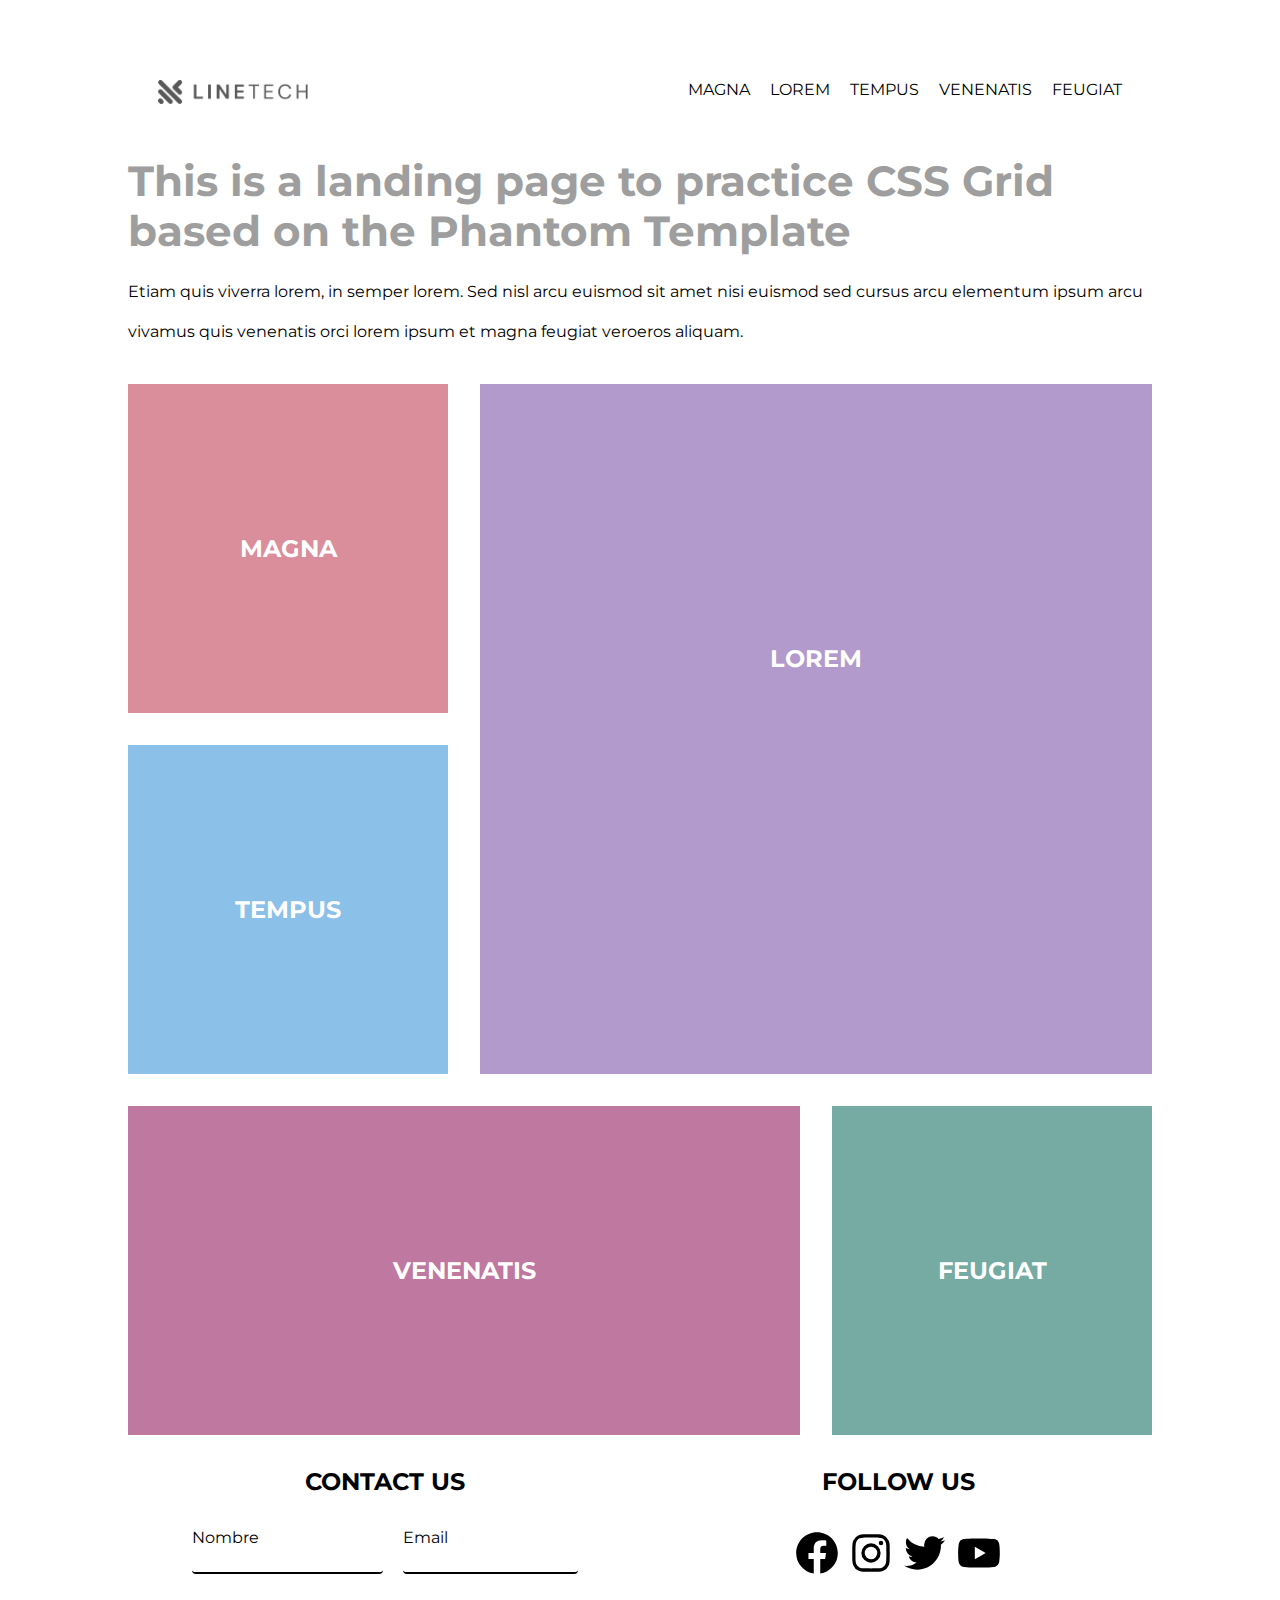
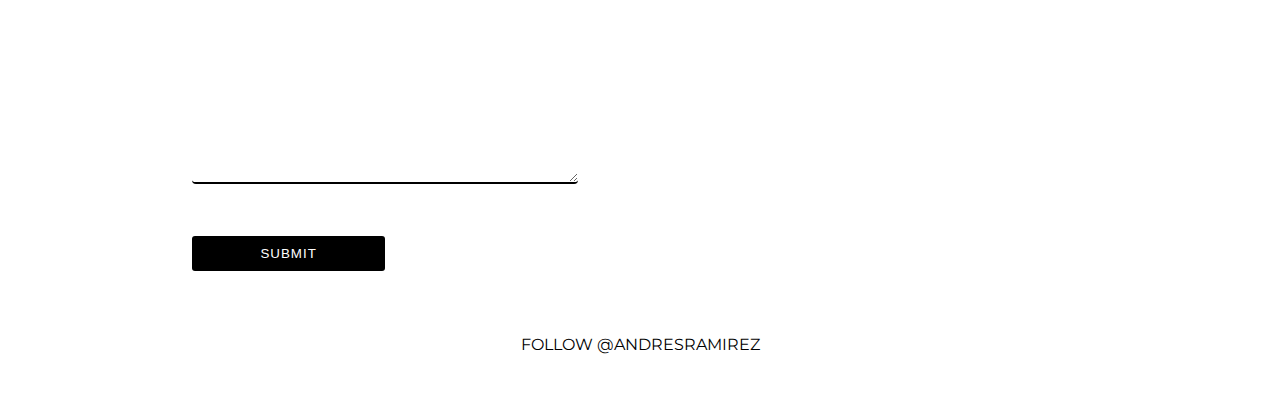
<file: index.html>
<!DOCTYPE html>
<html lang="en">
<head>
    <meta charset="UTF-8">
    <meta name="viewport" content="width=device-width, initial-scale=1.0">
    <link rel="stylesheet" href="/scss/styles.css">
    <link rel="stylesheet" media="screen and (max-width:1000px)" href="/scss/mobile.css">
    <title>GRID LANDING | Welcome</title>
</head>
<body>
    <!-- mainheader -->
    <header id="mainheader">
        <nav class="navbar">
            <div class="container">
                <a href="index.html"><img src="/images/logo.png" alt="" class="logo"></a>
                <ul>
                    <li><a href="magna.html">magna</a></li>
                    <li><a href="lorem.html">lorem</a></li>
                    <li><a href="tempus.html">tempus</a></li>
                    <li><a href="venenatis.html">venenatis</a></li>
                    <li><a href="feugiat.html">feugiat</a></li>
                </ul>
            </div>
        </nav>
    </header>

    <!-- showcase -->
    <section id="showcase">
        <h1>This is a landing page to practice CSS Grid based on the Phantom Template</h1>
        <p>Etiam quis viverra lorem, in semper lorem. Sed nisl arcu euismod sit amet nisi euismod sed cursus arcu elementum ipsum arcu vivamus quis venenatis orci lorem ipsum et magna feugiat veroeros aliquam.</p>
    </section>

    <!-- cards -->
    <section id="cards" class="grid">
        <div class="grid-box grid-box-1">
            <h4>magna</h4>
            <div class="overlay overlay-1">
                <p>Etiam quis viverra lorem, in semper lorem. Sed nisl arcu euismod sit amet nisi euismod sed cursus arcu
                    elementum ipsum arcu vivamus quis venenatis orci lorem ipsum et magna feugiat veroeros aliquam.</p>
                <a href="magna.html" class="btn">learn more</a>
            </div>
        </div>
        <div class="grid-box grid-box-2">
            <h4>lorem</h4>
            <div class="overlay overlay-2">
                <p>Etiam quis viverra lorem, in semper lorem. Sed nisl arcu euismod sit amet nisi euismod sed cursus arcu
                    elementum ipsum arcu vivamus quis venenatis orci lorem ipsum et magna feugiat veroeros aliquam.</p>
                <a href="lorem.html" class="btn">learn more</a>
            </div>
        </div>
        <div class="grid-box grid-box-3">
            <h4>tempus</h4>
            <div class="overlay overlay-3">
                <p>Etiam quis viverra lorem, in semper lorem. Sed nisl arcu euismod sit amet nisi euismod sed cursus arcu
                    elementum ipsum arcu vivamus quis venenatis orci lorem ipsum et magna feugiat veroeros aliquam.</p>
                <a href="tempus.html" class="btn">learn more</a>
            </div>
        </div>
        <div class="grid-box grid-box-4">
            <h4>venenatis</h4>
            <div class="overlay overlay-4">
                <p>Etiam quis viverra lorem, in semper lorem. Sed nisl arcu euismod sit amet nisi euismod sed cursus arcu
                    elementum ipsum arcu vivamus quis venenatis orci lorem ipsum et magna feugiat veroeros aliquam.</p>
                <a href="venenatis.html" class="btn">learn more</a>
            </div>
        </div>
        <div class="grid-box grid-box-5">
            <h4>feugiat</h4>
            <div class="overlay overlay-5">
                <p>Etiam quis viverra lorem, in semper lorem. Sed nisl arcu euismod sit amet nisi euismod sed cursus arcu
                    elementum ipsum arcu vivamus quis venenatis orci lorem ipsum et magna feugiat veroeros aliquam.</p>
                <a href="feugiat.html" class="btn">learn more</a>
            </div>
        </div>
    </section>

    <!-- contact -->
    <section id="contact">
        <div class="contact-row">
            <div class="contact-form">
                <h2>contact us</h2>
                <form action="">
                    <div class="contact-form-flex">
                        <div class="form-group">
                            <label for="">Nombre</label>
                            <input type="text" class="form-control">
                        </div>
                        <div class="form-group">
                            <label for="">Email</label>
                            <input type="text" class="form-control">
                        </div>
                    </div>
                    <div class="form-group">
                        <textarea name="" id="" cols="30" rows="10" class="form-control"></textarea>
                    </div>  
                    <button class="button-2">submit</button> 
                </form>
            </div>
            <div class="contact-social">
                <h2>follow us</h2>
                <img src="/images/bxl-facebook-circle.svg" alt="">
                <img src="/images/bxl-instagram.svg" alt="">
                <img src="/images/bxl-twitter.svg" alt="">
                <img src="/images/bxl-youtube.svg" alt="">
            </div>
        </div>
    </section>

    <!-- footer -->
    <footer id="footer">
        <a href="https://twitter.com/AndresRamirez?ref_src=twsrc%5Etfw" class="twitter-follow-button" data-show-count="false">Follow @AndresRamirez</a><script async src="https://platform.twitter.com/widgets.js" charset="utf-8"></script>
    </footer>
</body>
</html>
</file>
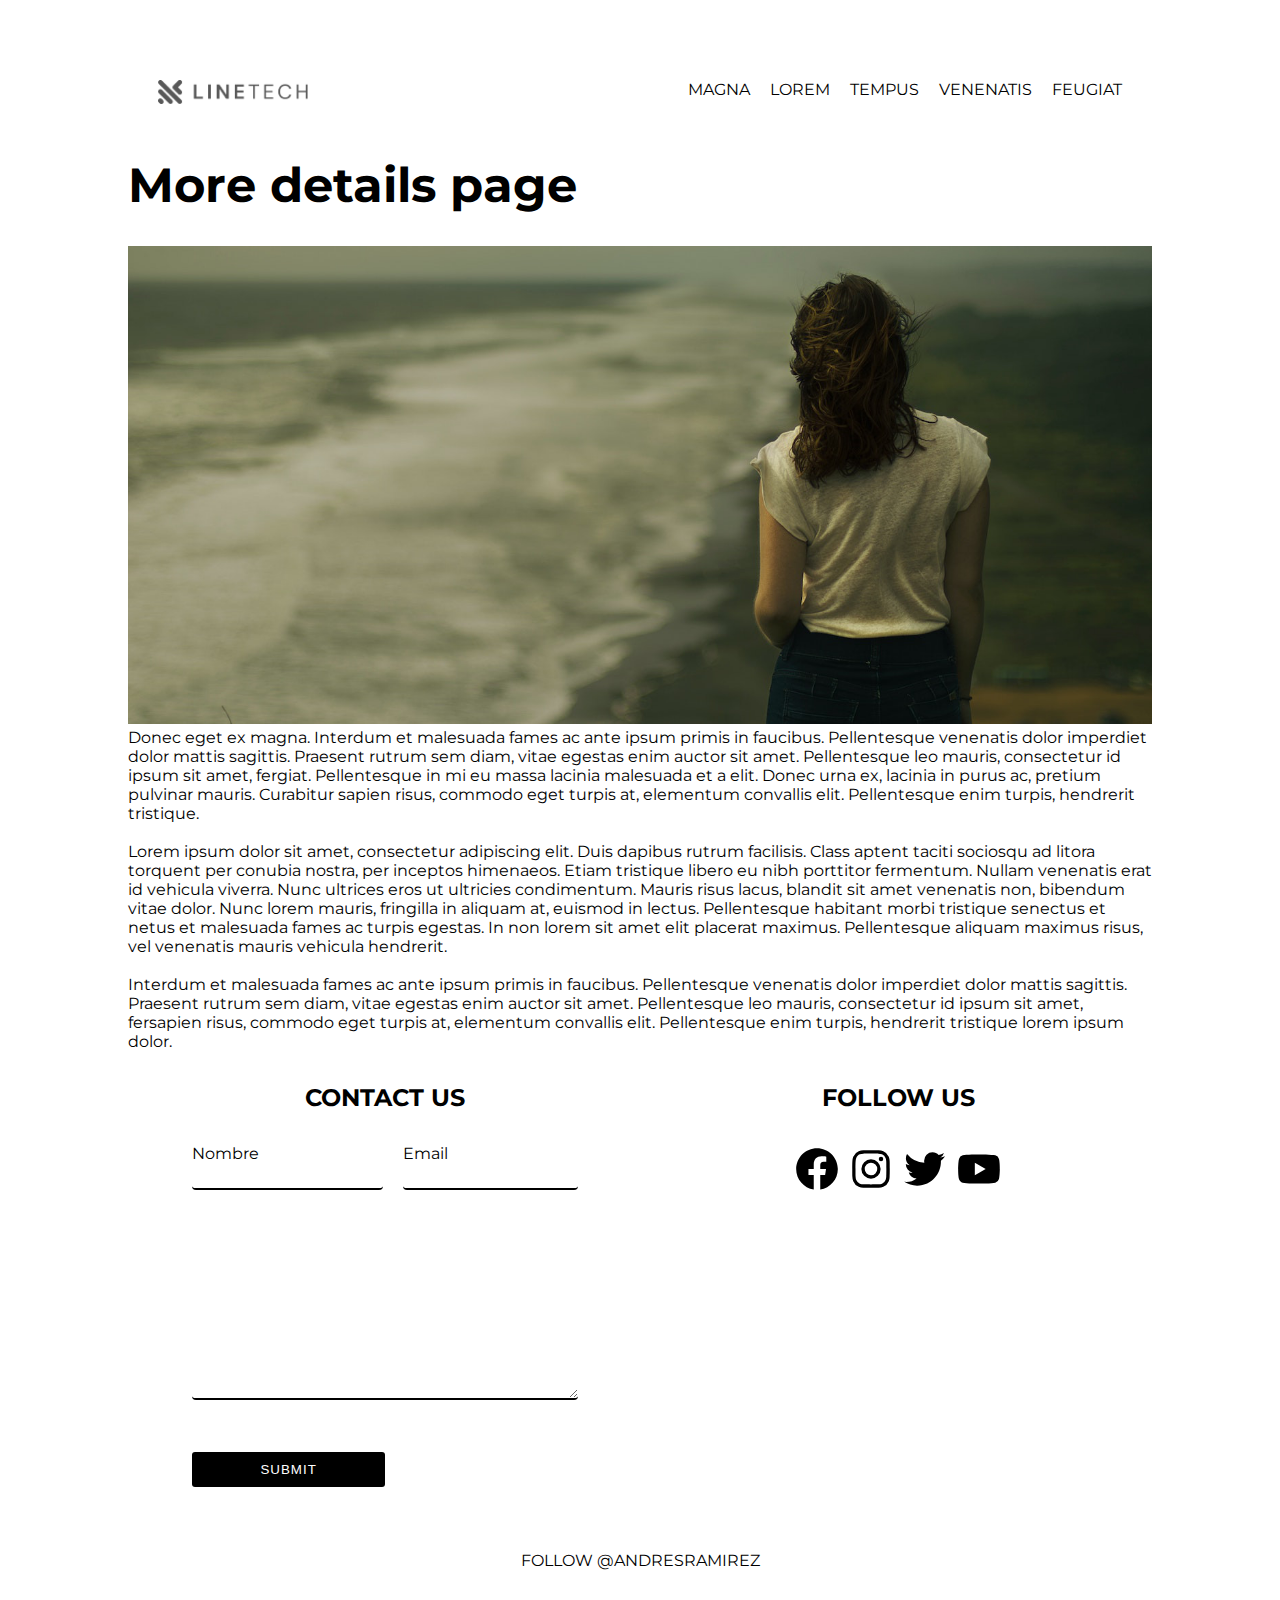
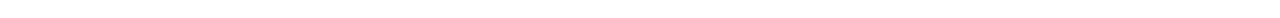
<file: feugiat.html>
<!DOCTYPE html>
<html lang="en">
<head>
    <meta charset="UTF-8">
    <meta name="viewport" content="width=device-width, initial-scale=1.0">
    <link rel="stylesheet" href="/scss/styles.css">
    <link rel="stylesheet" media="screen and (max-width:1000px)" href="/scss/mobile.css">
    <title>GRID LANDING | Welcome</title>
</head>
<body>
    <header id="mainheader">
        <nav class="navbar">
            <div class="container">
                <a href="index.html"><img src="/images/logo.png" alt="" class="logo"></a>
                <ul>
                    <li><a href="magna.html">magna</a></li>
                    <li><a href="lorem.html">lorem</a></li>
                    <li><a href="tempus.html">tempus</a></li>
                    <li><a href="venenatis.html">venenatis</a></li>
                    <li><a href="feugiat.html">feugiat</a></li>
                </ul>
            </div>
        </nav>
    </header>

    <!-- showcase-2 -->
    <section id="showcase-2">
        <h1>More details page</h1>
        <img src="/images/image-5.jpg" alt="">
        <p>Donec eget ex magna. Interdum et malesuada fames ac ante ipsum primis in faucibus. Pellentesque venenatis dolor imperdiet dolor mattis sagittis. Praesent rutrum sem diam, vitae egestas enim auctor sit amet. Pellentesque leo mauris, consectetur id ipsum sit amet, fergiat. Pellentesque in mi eu massa lacinia malesuada et a elit. Donec urna ex, lacinia in purus ac, pretium pulvinar mauris. Curabitur sapien risus, commodo eget turpis at, elementum convallis elit. Pellentesque enim turpis, hendrerit tristique. <br><br>

            Lorem ipsum dolor sit amet, consectetur adipiscing elit. Duis dapibus rutrum facilisis. Class aptent taciti sociosqu ad litora torquent per conubia nostra, per inceptos himenaeos. Etiam tristique libero eu nibh porttitor fermentum. Nullam venenatis erat id vehicula viverra. Nunc ultrices eros ut ultricies condimentum. Mauris risus lacus, blandit sit amet venenatis non, bibendum vitae dolor. Nunc lorem mauris, fringilla in aliquam at, euismod in lectus. Pellentesque habitant morbi tristique senectus et netus et malesuada fames ac turpis egestas. In non lorem sit amet elit placerat maximus. Pellentesque aliquam maximus risus, vel venenatis mauris vehicula hendrerit. <br><br>
            
            Interdum et malesuada fames ac ante ipsum primis in faucibus. Pellentesque venenatis dolor imperdiet dolor mattis sagittis. Praesent rutrum sem diam, vitae egestas enim auctor sit amet. Pellentesque leo mauris, consectetur id ipsum sit amet, fersapien risus, commodo eget turpis at, elementum convallis elit. Pellentesque enim turpis, hendrerit tristique lorem ipsum dolor.</p>
    </section>

    
    <section id="contact">
        <div class="contact-row">
            <div class="contact-form">
                <h2>contact us</h2>
                <form action="">
                    <div class="contact-form-flex">
                        <div class="form-group">
                            <label for="">Nombre</label>
                            <input type="text" class="form-control">
                        </div>
                        <div class="form-group">
                            <label for="">Email</label>
                            <input type="text" class="form-control">
                        </div>
                    </div>
                    <div class="form-group">
                        <textarea name="" id="" cols="30" rows="10" class="form-control"></textarea>
                    </div>  
                    <button class="button-2">submit</button> 
                </form>
            </div>
            <div class="contact-social">
                <h2>follow us</h2>
                <img src="/images/bxl-facebook-circle.svg" alt="">
                <img src="/images/bxl-instagram.svg" alt="">
                <img src="/images/bxl-twitter.svg" alt="">
                <img src="/images/bxl-youtube.svg" alt="">
            </div>
        </div>
    </section>

    <!-- footer -->
    <footer id="footer">
        <a href="https://twitter.com/AndresRamirez?ref_src=twsrc%5Etfw" class="twitter-follow-button" data-show-count="false">Follow @AndresRamirez</a><script async src="https://platform.twitter.com/widgets.js" charset="utf-8"></script>
    </footer>
</body>
</html>
</file>
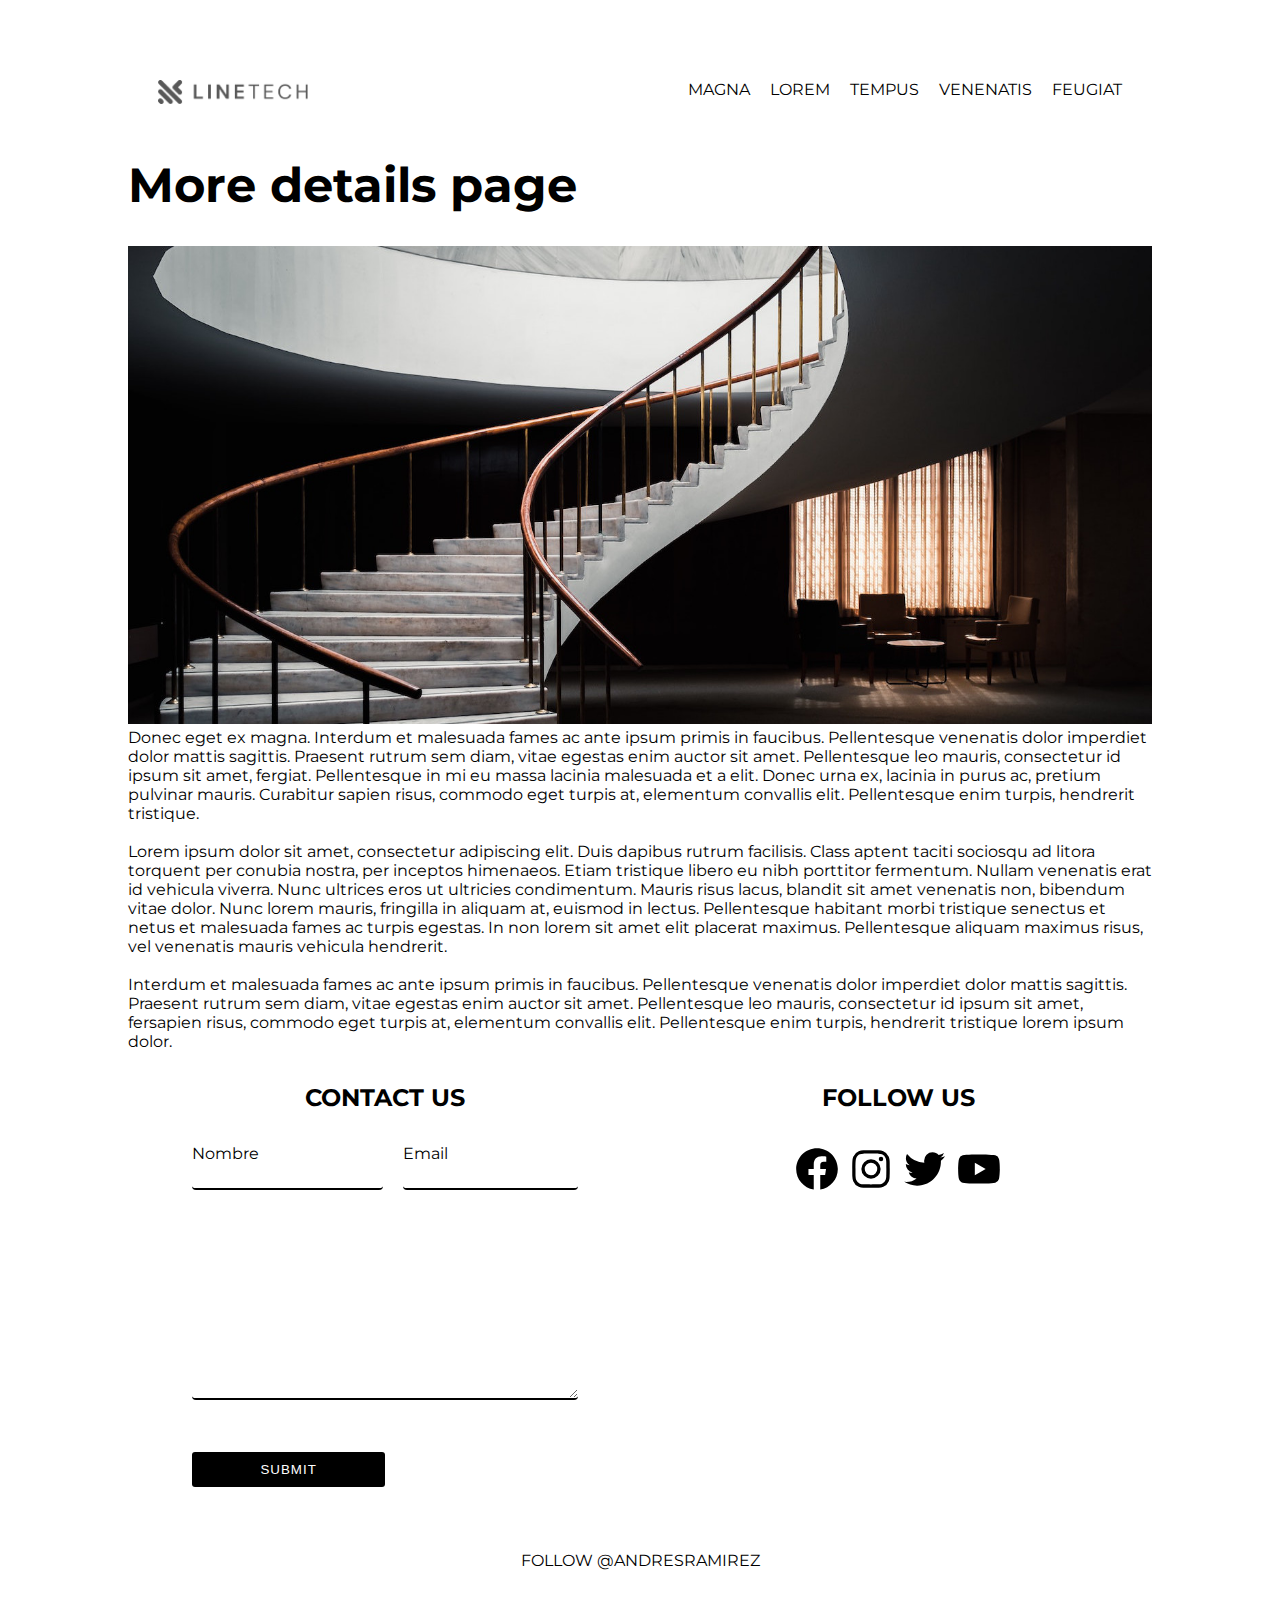
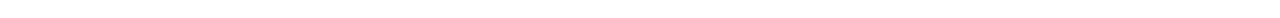
<file: lorem.html>
<!DOCTYPE html>
<html lang="en">
<head>
    <meta charset="UTF-8">
    <meta name="viewport" content="width=device-width, initial-scale=1.0">
    <link rel="stylesheet" href="/scss/styles.css">
    <link rel="stylesheet" media="screen and (max-width:1000px)" href="/scss/mobile.css">
    <title>GRID LANDING | Welcome</title>
</head>
<body>
    <header id="mainheader">
        <nav class="navbar">
            <div class="container">
                <a href="index.html"><img src="/images/logo.png" alt="" class="logo"></a>
                <ul>
                    <li><a href="magna.html">magna</a></li>
                    <li><a href="lorem.html">lorem</a></li>
                    <li><a href="tempus.html">tempus</a></li>
                    <li><a href="venenatis.html">venenatis</a></li>
                    <li><a href="feugiat.html">feugiat</a></li>
                </ul>
            </div>
        </nav>
    </header>

    <section id="showcase-2">
        <h1>More details page</h1>
        <img src="/images/image-2.jpg" alt="">
        <p>Donec eget ex magna. Interdum et malesuada fames ac ante ipsum primis in faucibus. Pellentesque venenatis dolor imperdiet dolor mattis sagittis. Praesent rutrum sem diam, vitae egestas enim auctor sit amet. Pellentesque leo mauris, consectetur id ipsum sit amet, fergiat. Pellentesque in mi eu massa lacinia malesuada et a elit. Donec urna ex, lacinia in purus ac, pretium pulvinar mauris. Curabitur sapien risus, commodo eget turpis at, elementum convallis elit. Pellentesque enim turpis, hendrerit tristique. <br><br>

            Lorem ipsum dolor sit amet, consectetur adipiscing elit. Duis dapibus rutrum facilisis. Class aptent taciti sociosqu ad litora torquent per conubia nostra, per inceptos himenaeos. Etiam tristique libero eu nibh porttitor fermentum. Nullam venenatis erat id vehicula viverra. Nunc ultrices eros ut ultricies condimentum. Mauris risus lacus, blandit sit amet venenatis non, bibendum vitae dolor. Nunc lorem mauris, fringilla in aliquam at, euismod in lectus. Pellentesque habitant morbi tristique senectus et netus et malesuada fames ac turpis egestas. In non lorem sit amet elit placerat maximus. Pellentesque aliquam maximus risus, vel venenatis mauris vehicula hendrerit. <br><br>
            
            Interdum et malesuada fames ac ante ipsum primis in faucibus. Pellentesque venenatis dolor imperdiet dolor mattis sagittis. Praesent rutrum sem diam, vitae egestas enim auctor sit amet. Pellentesque leo mauris, consectetur id ipsum sit amet, fersapien risus, commodo eget turpis at, elementum convallis elit. Pellentesque enim turpis, hendrerit tristique lorem ipsum dolor.</p>
    </section>

    
    <section id="contact">
        <div class="contact-row">
            <div class="contact-form">
                <h2>contact us</h2>
                <form action="">
                    <div class="contact-form-flex">
                        <div class="form-group">
                            <label for="">Nombre</label>
                            <input type="text" class="form-control">
                        </div>
                        <div class="form-group">
                            <label for="">Email</label>
                            <input type="text" class="form-control">
                        </div>
                    </div>
                    <div class="form-group">
                        <textarea name="" id="" cols="30" rows="10" class="form-control"></textarea>
                    </div>  
                    <button class="button-2">submit</button> 
                </form>
            </div>
            <div class="contact-social">
                <h2>follow us</h2>
                <img src="/images/bxl-facebook-circle.svg" alt="">
                <img src="/images/bxl-instagram.svg" alt="">
                <img src="/images/bxl-twitter.svg" alt="">
                <img src="/images/bxl-youtube.svg" alt="">
            </div>
        </div>
    </section>

    <!-- footer -->
    <footer id="footer">
        <a href="https://twitter.com/AndresRamirez?ref_src=twsrc%5Etfw" class="twitter-follow-button" data-show-count="false">Follow @AndresRamirez</a><script async src="https://platform.twitter.com/widgets.js" charset="utf-8"></script>
    </footer>
</body>
</html>
</file>
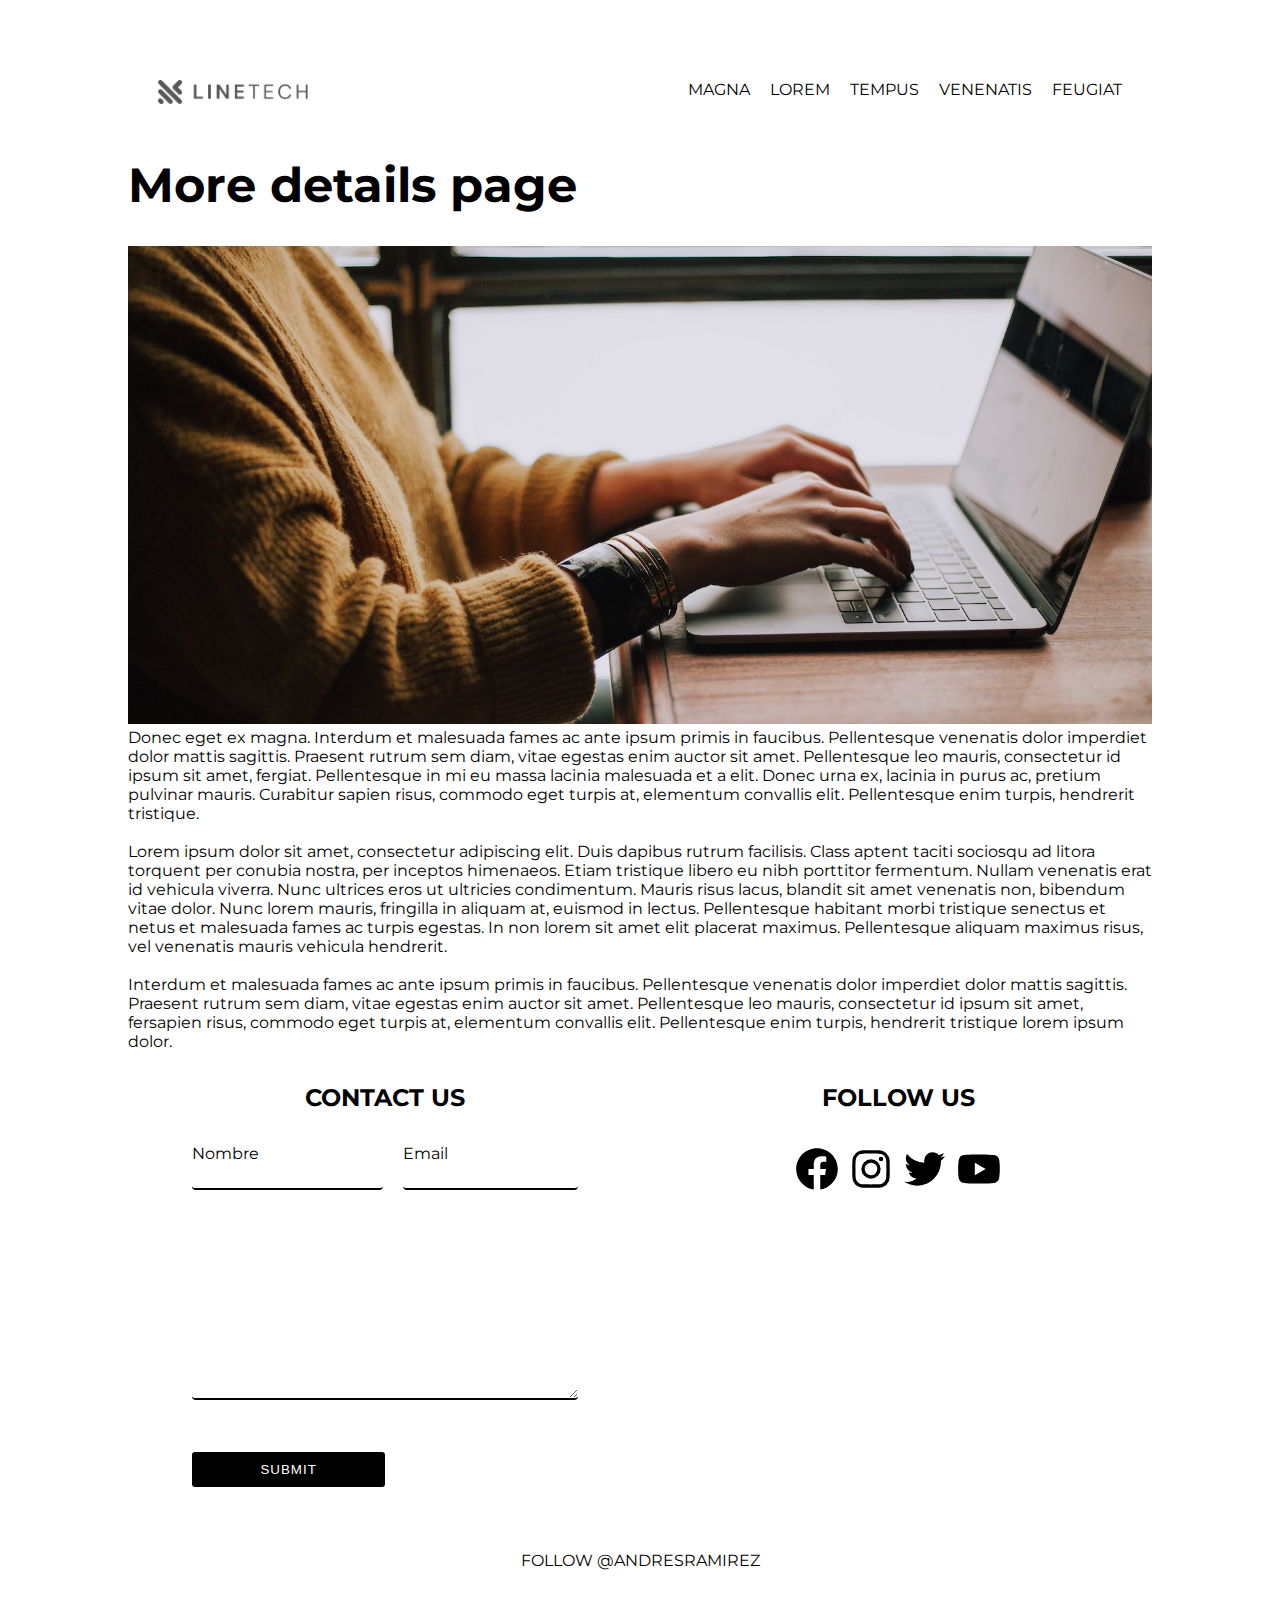
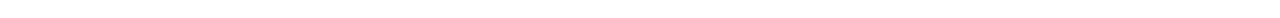
<file: magna.html>
<!DOCTYPE html>
<html lang="en">
<head>
    <meta charset="UTF-8">
    <meta name="viewport" content="width=device-width, initial-scale=1.0">
    <link rel="stylesheet" href="/scss/styles.css">
    <link rel="stylesheet" media="screen and (max-width:1000px)" href="/scss/mobile.css">
    <title>GRID LANDING | Welcome</title>
</head>
<body>
    <header id="mainheader">
        <nav class="navbar">
            <div class="container">
                <a href="index.html"><img src="/images/logo.png" alt="" class="logo"></a>
                <ul>
                    <li><a href="magna.html">magna</a></li>
                    <li><a href="lorem.html">lorem</a></li>
                    <li><a href="tempus.html">tempus</a></li>
                    <li><a href="venenatis.html">venenatis</a></li>
                    <li><a href="feugiat.html">feugiat</a></li>
                </ul>
            </div>
        </nav>
    </header>

    <!-- showcase-2 -->
    <section id="showcase-2">
        <h1>More details page</h1>
        <img src="/images/image-1.jpg" alt="">
        <p>Donec eget ex magna. Interdum et malesuada fames ac ante ipsum primis in faucibus. Pellentesque venenatis dolor imperdiet dolor mattis sagittis. Praesent rutrum sem diam, vitae egestas enim auctor sit amet. Pellentesque leo mauris, consectetur id ipsum sit amet, fergiat. Pellentesque in mi eu massa lacinia malesuada et a elit. Donec urna ex, lacinia in purus ac, pretium pulvinar mauris. Curabitur sapien risus, commodo eget turpis at, elementum convallis elit. Pellentesque enim turpis, hendrerit tristique. <br><br>

            Lorem ipsum dolor sit amet, consectetur adipiscing elit. Duis dapibus rutrum facilisis. Class aptent taciti sociosqu ad litora torquent per conubia nostra, per inceptos himenaeos. Etiam tristique libero eu nibh porttitor fermentum. Nullam venenatis erat id vehicula viverra. Nunc ultrices eros ut ultricies condimentum. Mauris risus lacus, blandit sit amet venenatis non, bibendum vitae dolor. Nunc lorem mauris, fringilla in aliquam at, euismod in lectus. Pellentesque habitant morbi tristique senectus et netus et malesuada fames ac turpis egestas. In non lorem sit amet elit placerat maximus. Pellentesque aliquam maximus risus, vel venenatis mauris vehicula hendrerit. <br><br>
            
            Interdum et malesuada fames ac ante ipsum primis in faucibus. Pellentesque venenatis dolor imperdiet dolor mattis sagittis. Praesent rutrum sem diam, vitae egestas enim auctor sit amet. Pellentesque leo mauris, consectetur id ipsum sit amet, fersapien risus, commodo eget turpis at, elementum convallis elit. Pellentesque enim turpis, hendrerit tristique lorem ipsum dolor.</p>
    </section>

    
    <section id="contact">
        <div class="contact-row">
            <div class="contact-form">
                <h2>contact us</h2>
                <form action="">
                    <div class="contact-form-flex">
                        <div class="form-group">
                            <label for="">Nombre</label>
                            <input type="text" class="form-control">
                        </div>
                        <div class="form-group">
                            <label for="">Email</label>
                            <input type="text" class="form-control">
                        </div>
                    </div>
                    <div class="form-group">
                        <textarea name="" id="" cols="30" rows="10" class="form-control"></textarea>
                    </div>  
                    <button class="button-2">submit</button> 
                </form>
            </div>
            <div class="contact-social">
                <h2>follow us</h2>
                <img src="/images/bxl-facebook-circle.svg" alt="">
                <img src="/images/bxl-instagram.svg" alt="">
                <img src="/images/bxl-twitter.svg" alt="">
                <img src="/images/bxl-youtube.svg" alt="">
            </div>
        </div>
    </section>

    <!-- footer -->
    <footer id="footer">
        <a href="https://twitter.com/AndresRamirez?ref_src=twsrc%5Etfw" class="twitter-follow-button" data-show-count="false">Follow @AndresRamirez</a><script async src="https://platform.twitter.com/widgets.js" charset="utf-8"></script>
    </footer>
</body>
</html>
</file>
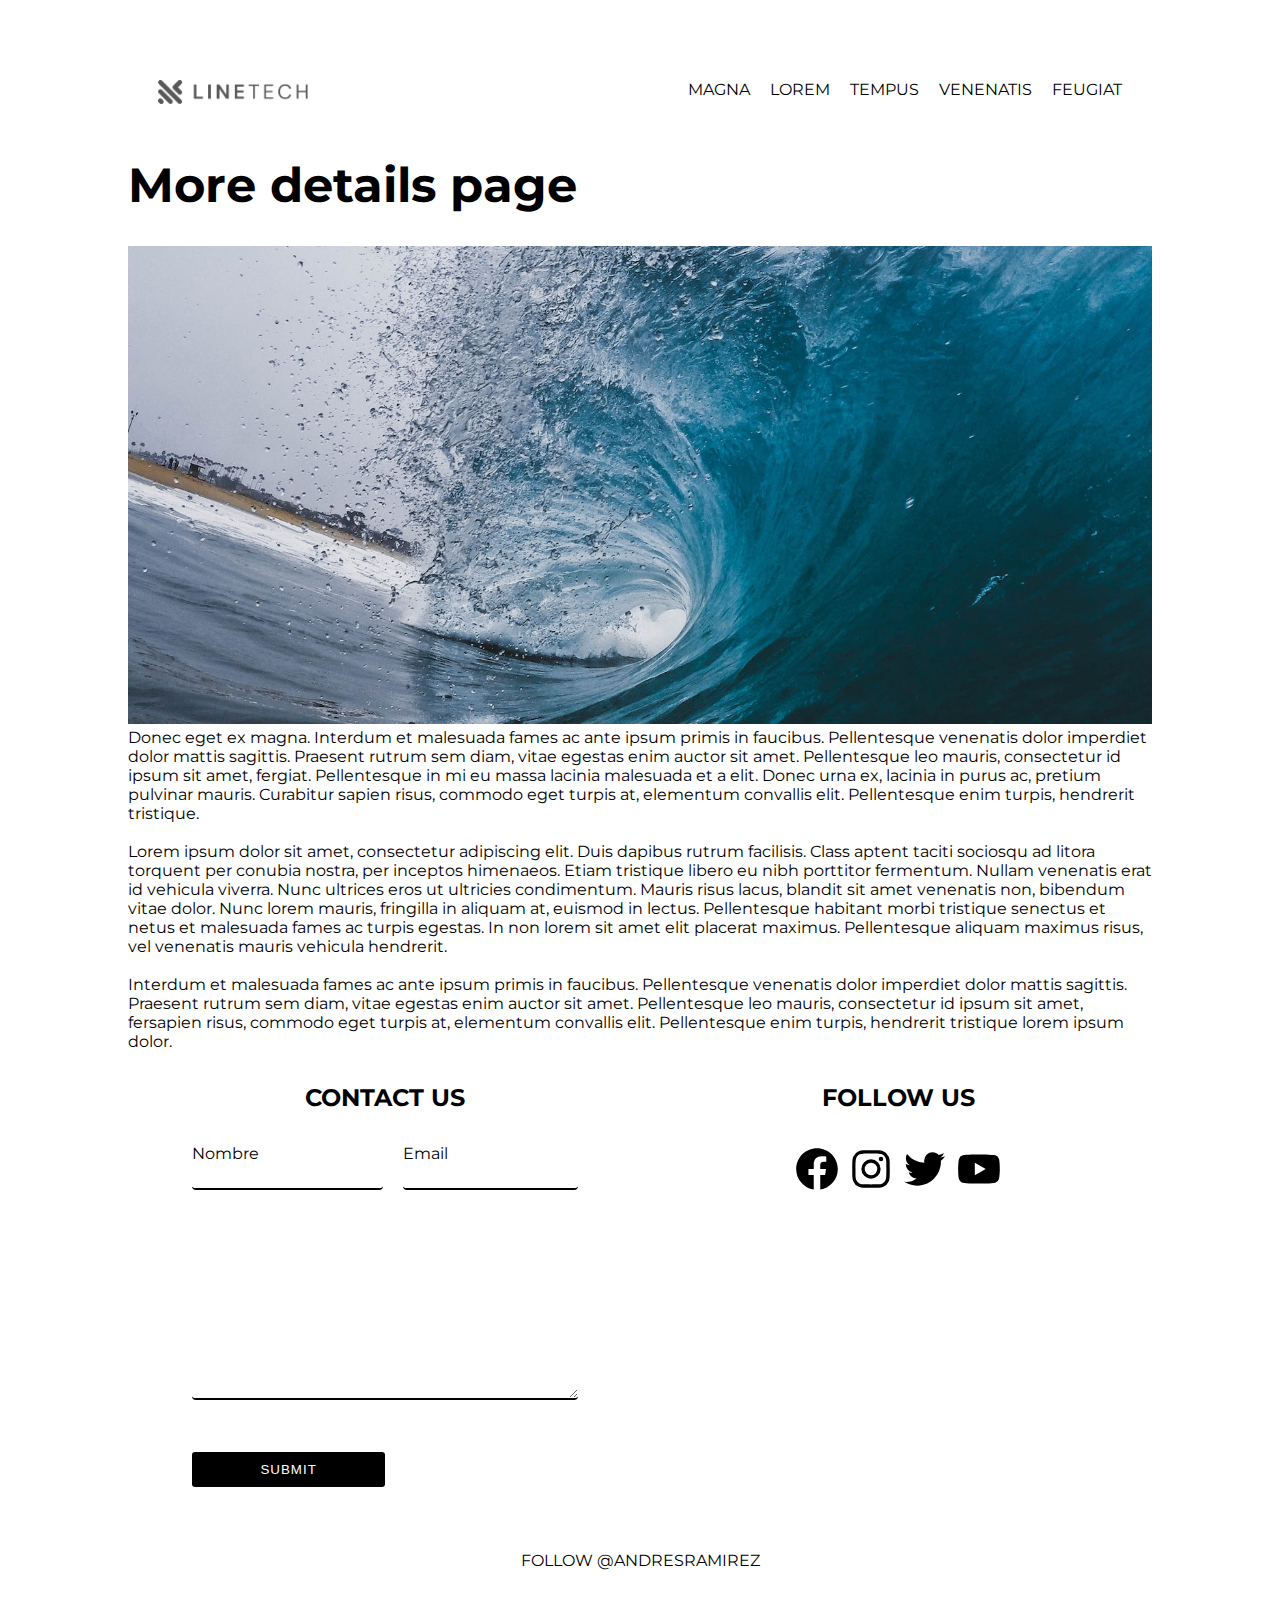
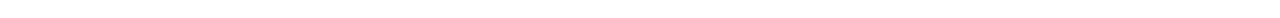
<file: tempus.html>
<!DOCTYPE html>
<html lang="en">
<head>
    <meta charset="UTF-8">
    <meta name="viewport" content="width=device-width, initial-scale=1.0">
    <link rel="stylesheet" href="/scss/styles.css">
    <link rel="stylesheet" media="screen and (max-width:1000px)" href="/scss/mobile.css">
    <title>GRID LANDING | Welcome</title>
</head>
<body>
    <header id="mainheader">
        <nav class="navbar">
            <div class="container">
                <a href="index.html"><img src="/images/logo.png" alt="" class="logo"></a>
                <ul>
                    <li><a href="magna.html">magna</a></li>
                    <li><a href="lorem.html">lorem</a></li>
                    <li><a href="tempus.html">tempus</a></li>
                    <li><a href="venenatis.html">venenatis</a></li>
                    <li><a href="feugiat.html">feugiat</a></li>
                </ul>
            </div>
        </nav>
    </header>

    <!-- showcase-2 -->
    <section id="showcase-2">
        <h1>More details page</h1>
        <img src="/images/image-3.jpg" alt="">
        <p>Donec eget ex magna. Interdum et malesuada fames ac ante ipsum primis in faucibus. Pellentesque venenatis dolor imperdiet dolor mattis sagittis. Praesent rutrum sem diam, vitae egestas enim auctor sit amet. Pellentesque leo mauris, consectetur id ipsum sit amet, fergiat. Pellentesque in mi eu massa lacinia malesuada et a elit. Donec urna ex, lacinia in purus ac, pretium pulvinar mauris. Curabitur sapien risus, commodo eget turpis at, elementum convallis elit. Pellentesque enim turpis, hendrerit tristique. <br><br>

            Lorem ipsum dolor sit amet, consectetur adipiscing elit. Duis dapibus rutrum facilisis. Class aptent taciti sociosqu ad litora torquent per conubia nostra, per inceptos himenaeos. Etiam tristique libero eu nibh porttitor fermentum. Nullam venenatis erat id vehicula viverra. Nunc ultrices eros ut ultricies condimentum. Mauris risus lacus, blandit sit amet venenatis non, bibendum vitae dolor. Nunc lorem mauris, fringilla in aliquam at, euismod in lectus. Pellentesque habitant morbi tristique senectus et netus et malesuada fames ac turpis egestas. In non lorem sit amet elit placerat maximus. Pellentesque aliquam maximus risus, vel venenatis mauris vehicula hendrerit. <br><br>
            
            Interdum et malesuada fames ac ante ipsum primis in faucibus. Pellentesque venenatis dolor imperdiet dolor mattis sagittis. Praesent rutrum sem diam, vitae egestas enim auctor sit amet. Pellentesque leo mauris, consectetur id ipsum sit amet, fersapien risus, commodo eget turpis at, elementum convallis elit. Pellentesque enim turpis, hendrerit tristique lorem ipsum dolor.</p>
    </section>

    
    <section id="contact">
        <div class="contact-row">
            <div class="contact-form">
                <h2>contact us</h2>
                <form action="">
                    <div class="contact-form-flex">
                        <div class="form-group">
                            <label for="">Nombre</label>
                            <input type="text" class="form-control">
                        </div>
                        <div class="form-group">
                            <label for="">Email</label>
                            <input type="text" class="form-control">
                        </div>
                    </div>
                    <div class="form-group">
                        <textarea name="" id="" cols="30" rows="10" class="form-control"></textarea>
                    </div>  
                    <button class="button-2">submit</button> 
                </form>
            </div>
            <div class="contact-social">
                <h2>follow us</h2>
                <img src="/images/bxl-facebook-circle.svg" alt="">
                <img src="/images/bxl-instagram.svg" alt="">
                <img src="/images/bxl-twitter.svg" alt="">
                <img src="/images/bxl-youtube.svg" alt="">
            </div>
        </div>
    </section>

    <!-- footer -->
    <footer id="footer">
        <a href="https://twitter.com/AndresRamirez?ref_src=twsrc%5Etfw" class="twitter-follow-button" data-show-count="false">Follow @AndresRamirez</a><script async src="https://platform.twitter.com/widgets.js" charset="utf-8"></script>
    </footer>
</body>
</html>
</file>
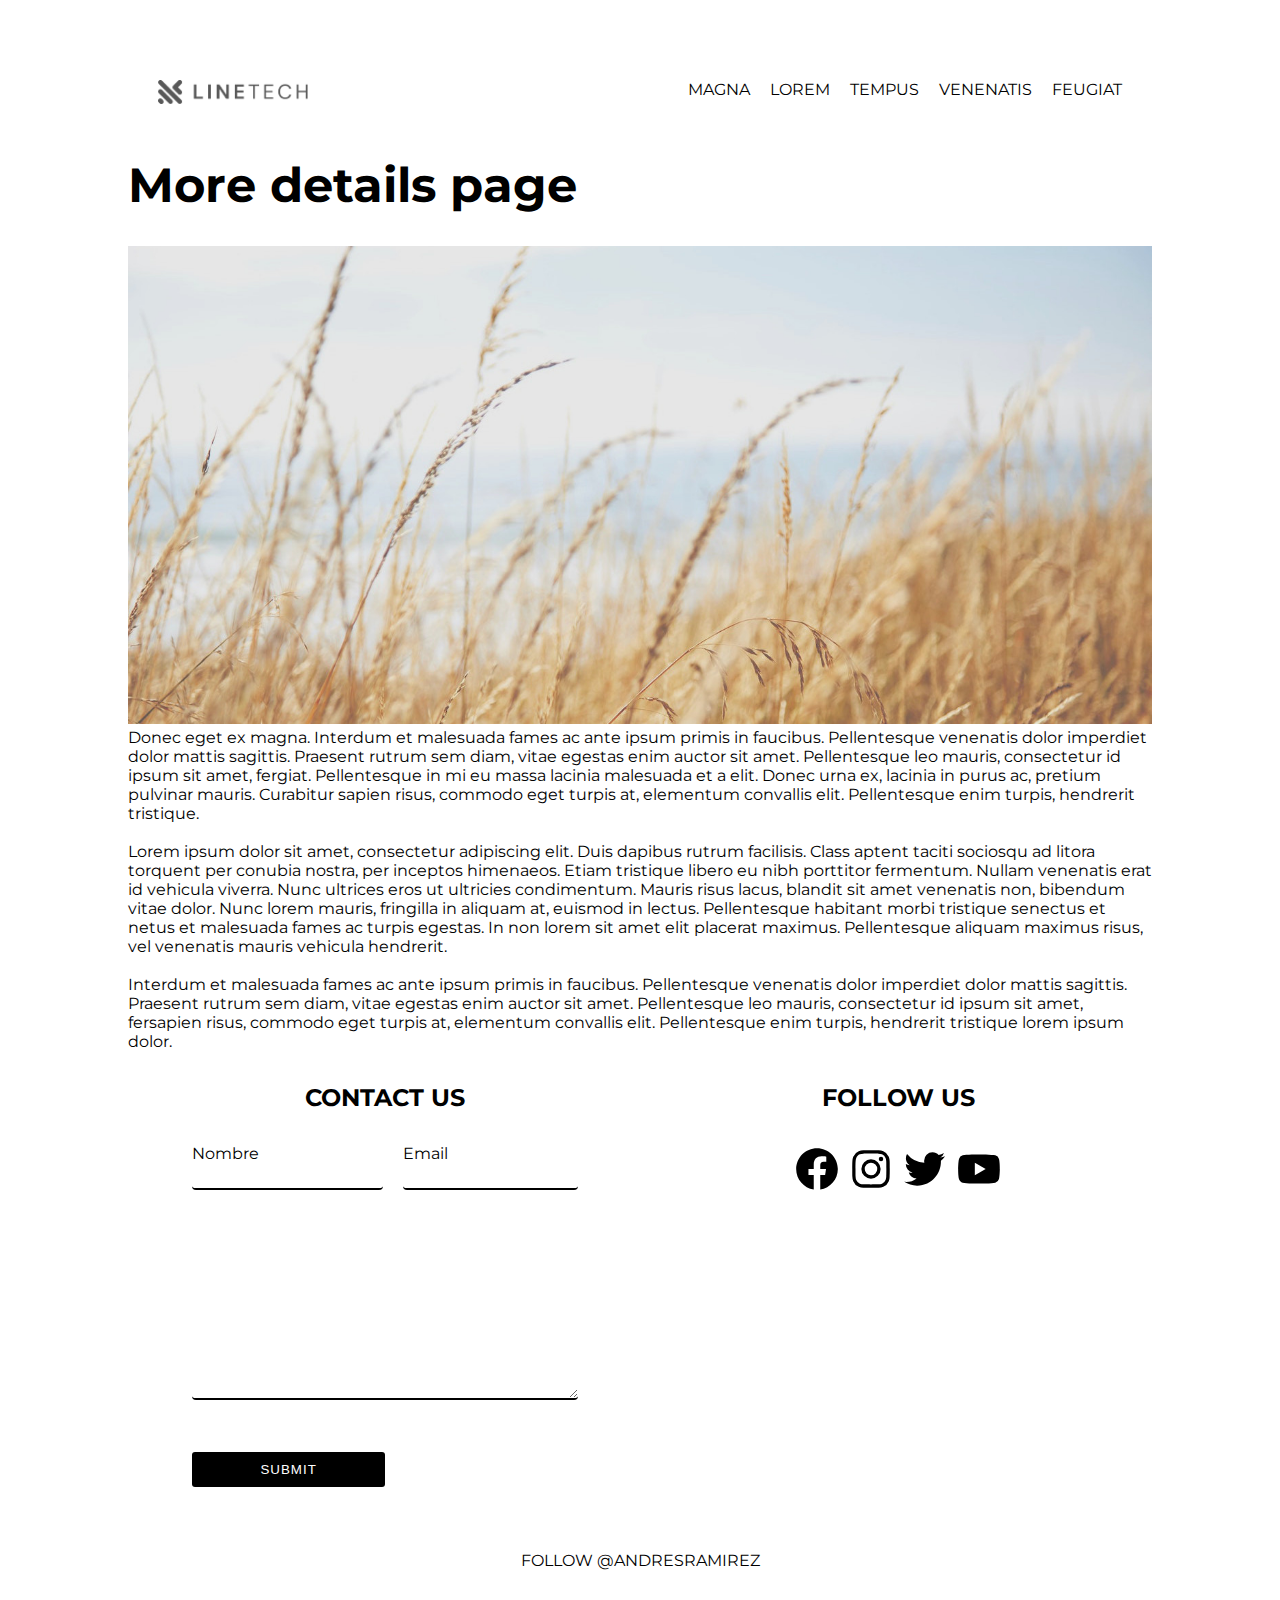
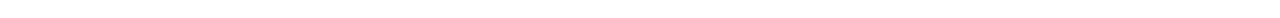
<file: venenatis.html>
<!DOCTYPE html>
<html lang="en">
<head>
    <meta charset="UTF-8">
    <meta name="viewport" content="width=device-width, initial-scale=1.0">
    <link rel="stylesheet" href="/scss/styles.css">
    <link rel="stylesheet" media="screen and (max-width:1000px)" href="/scss/mobile.css">
    <title>GRID LANDING | Welcome</title>
</head>
<body>
    <header id="mainheader">
        <nav class="navbar">
            <div class="container">
                <a href="index.html"><img src="/images/logo.png" alt="" class="logo"></a>
                <ul>
                    <li><a href="magna.html">magna</a></li>
                    <li><a href="lorem.html">lorem</a></li>
                    <li><a href="tempus.html">tempus</a></li>
                    <li><a href="venenatis.html">venenatis</a></li>
                    <li><a href="feugiat.html">feugiat</a></li>
                </ul>
            </div>
        </nav>
    </header>

    <!-- showcase-2 -->
    <section id="showcase-2">
        <h1>More details page</h1>
        <img src="/images/image-4.jpg" alt="">
        <p>Donec eget ex magna. Interdum et malesuada fames ac ante ipsum primis in faucibus. Pellentesque venenatis dolor imperdiet dolor mattis sagittis. Praesent rutrum sem diam, vitae egestas enim auctor sit amet. Pellentesque leo mauris, consectetur id ipsum sit amet, fergiat. Pellentesque in mi eu massa lacinia malesuada et a elit. Donec urna ex, lacinia in purus ac, pretium pulvinar mauris. Curabitur sapien risus, commodo eget turpis at, elementum convallis elit. Pellentesque enim turpis, hendrerit tristique. <br><br>

            Lorem ipsum dolor sit amet, consectetur adipiscing elit. Duis dapibus rutrum facilisis. Class aptent taciti sociosqu ad litora torquent per conubia nostra, per inceptos himenaeos. Etiam tristique libero eu nibh porttitor fermentum. Nullam venenatis erat id vehicula viverra. Nunc ultrices eros ut ultricies condimentum. Mauris risus lacus, blandit sit amet venenatis non, bibendum vitae dolor. Nunc lorem mauris, fringilla in aliquam at, euismod in lectus. Pellentesque habitant morbi tristique senectus et netus et malesuada fames ac turpis egestas. In non lorem sit amet elit placerat maximus. Pellentesque aliquam maximus risus, vel venenatis mauris vehicula hendrerit. <br><br>
            
            Interdum et malesuada fames ac ante ipsum primis in faucibus. Pellentesque venenatis dolor imperdiet dolor mattis sagittis. Praesent rutrum sem diam, vitae egestas enim auctor sit amet. Pellentesque leo mauris, consectetur id ipsum sit amet, fersapien risus, commodo eget turpis at, elementum convallis elit. Pellentesque enim turpis, hendrerit tristique lorem ipsum dolor.</p>
    </section>

    
    <section id="contact">
        <div class="contact-row">
            <div class="contact-form">
                <h2>contact us</h2>
                <form action="">
                    <div class="contact-form-flex">
                        <div class="form-group">
                            <label for="">Nombre</label>
                            <input type="text" class="form-control">
                        </div>
                        <div class="form-group">
                            <label for="">Email</label>
                            <input type="text" class="form-control">
                        </div>
                    </div>
                    <div class="form-group">
                        <textarea name="" id="" cols="30" rows="10" class="form-control"></textarea>
                    </div>  
                    <button class="button-2">submit</button> 
                </form>
            </div>
            <div class="contact-social">
                <h2>follow us</h2>
                <img src="/images/bxl-facebook-circle.svg" alt="">
                <img src="/images/bxl-instagram.svg" alt="">
                <img src="/images/bxl-twitter.svg" alt="">
                <img src="/images/bxl-youtube.svg" alt="">
            </div>
        </div>
    </section>

    <!-- footer -->
    <footer id="footer">
        <a href="https://twitter.com/AndresRamirez?ref_src=twsrc%5Etfw" class="twitter-follow-button" data-show-count="false">Follow @AndresRamirez</a><script async src="https://platform.twitter.com/widgets.js" charset="utf-8"></script>
    </footer>
</body>
</html>
</file>
<file: scss/styles.css>
@import url("https://fonts.googleapis.com/css2?family=Montserrat:wght@100;200;300;400;500;600;700;800;900&display=swap");
* {
  padding: 0;
  margin: 0;
  box-sizing: border-box;
}

html, body {
  font-family: "Montserrat", sans-serif;
  scroll-behavior: smooth;
}

a {
  text-decoration: none;
  text-transform: uppercase;
  color: #000;
}

ul {
  list-style: none;
}

img {
  max-width: 100%;
}

.container {
  max-width: 1300px;
  overflow: auto;
  margin: 0 auto;
  padding: 0 30px;
}

.btn {
  padding: 10px 20px;
  text-align: center;
  text-transform: uppercase;
  letter-spacing: 2px;
  display: inline;
  border-radius: 50px;
  border: 1px solid #fff;
  cursor: pointer;
  color: #fff;
}

form .form-group {
  display: block;
  margin-bottom: 2rem;
}
form .form-control {
  width: 100%;
  padding: 5px;
  margin-bottom: 1rem;
  border: none;
  border-bottom: 2px solid #000;
  border-radius: 4px;
}
form button {
  text-align: center;
  letter-spacing: 1px;
  text-transform: uppercase;
  width: 100%;
  padding: 10px 20px;
  background: #000;
  color: #fff;
  border-radius: 3px;
  cursor: pointer;
  border: none;
  margin-bottom: 1rem;
}

.grid {
  display: grid;
  grid-template-columns: repeat(3, 1fr);
  grid-auto-rows: minmax(300px, auto);
  grid-gap: 2em;
}

.grid-box:hover .overlay {
  opacity: 1;
}

.overlay {
  position: absolute;
  top: 0;
  bottom: 0;
  left: 0;
  right: 0;
  height: 100%;
  width: 100%;
  opacity: 0;
  transition: 0.5s ease;
  /* text-align: center; */
  text-align: center;
  font-size: small;
  color: #fff;
}
.overlay p {
  margin-bottom: 2rem;
}

.overlay-1 {
  background-image: url("/images/image-1.jpg");
}

.overlay-2 {
  background-image: url("/images/image-2.jpg");
  padding: 30% 20px;
}

.overlay-3 {
  background-image: url("/images/image-3.jpg");
}

.overlay-4 {
  background-image: url("/images/image-4.jpg");
}

.overlay-5 {
  background-image: url("/images/image-5.jpg");
}

.overlay-1,
.overlay-2,
.overlay-3,
.overlay-4,
.overlay-5 {
  background-repeat: no-repeat;
  background-position: center;
  background-size: cover;
}

.overlay-1,
.overlay-3,
.overlay-4,
.overlay-5 {
  padding: 80px 20px;
}

.grid-box-1 {
  grid-column: 1;
  grid-row: 1;
  background-color: #da8d9b;
}

.grid-box-2 {
  grid-column: 2/4;
  grid-row: 1/3;
  background-color: #b39acd;
  padding: 260px 10px;
}

.grid-box-3 {
  grid-column: 1;
  grid-row: 2;
  background-color: #8bc0e8;
}

.grid-box-4 {
  grid-column: 1/3;
  grid-row: 3;
  background-color: #bf78a0;
}

.grid-box-5 {
  grid-column: 3;
  grid-row: 3;
  background-color: #75aba2;
}

.grid-box-1,
.grid-box-3,
.grid-box-4,
.grid-box-5 {
  text-align: center;
  padding: 150px 0;
}

.grid-box-2 {
  text-align: center;
}
.grid-box-2 .overlay .overlay-2 {
  height: 100%;
}

.grid-box {
  position: relative;
  width: 100%;
  color: #fff;
  font-size: 1.5rem;
  text-transform: uppercase;
}

.navbar ul li a:hover,
.nabvar ul li a.active {
  color: violet;
}

#mainheader {
  width: 80%;
  margin: 0 auto;
  margin-top: 3rem;
  margin-bottom: 3rem;
}
#mainheader .navbar .logo {
  width: 150px;
  margin-top: 2rem;
}
#mainheader .navbar ul {
  float: right;
  margin-top: 2rem;
}
#mainheader .navbar ul li {
  display: inline-block;
  margin-left: 1rem;
}

#showcase {
  width: 80%;
  text-align: left;
  margin: 0 auto;
}
#showcase h1 {
  font-size: 2.6rem;
  margin-bottom: 1rem;
  color: #9e9e9e;
}
#showcase p {
  font-size: 1rem;
  line-height: 40px;
  margin-bottom: 2rem;
}

#showcase-2 {
  width: 80%;
  margin: 0 auto;
}
#showcase-2 h1 {
  font-size: 3rem;
  margin-bottom: 2rem;
}

#cards {
  width: 80%;
  margin: 0 auto;
}

#contact h2 {
  text-transform: uppercase;
  text-align: center;
  margin: 2rem 0;
}
#contact .contact-row {
  display: flex;
  width: 80%;
  gap: 150px;
  margin: 0 auto;
}
#contact .contact-row .contact-form .contact-form-flex {
  display: flex;
  gap: 20px;
}
#contact .contact-row .contact-form form {
  width: 75%;
  margin: 0 auto;
}
#contact .contact-row .contact-form form button {
  width: 50%;
}
#contact .contact-row .contact-social img {
  width: 50px;
}

#footer {
  padding: 3rem 0;
  text-align: center;
}/*# sourceMappingURL=styles.css.map */
</file>
<file: scss/mobile.css>
.grid {
  grid-template-columns: repeat(1, 1fr);
}

#mainheader .navbar .logo {
  display: block;
  text-align: center;
  margin: 0 auto;
}
#mainheader .navbar ul {
  float: none;
  text-align: center;
  font-size: 12px;
}
#mainheader .navbar ul li {
  display: inline-block;
  margin: 1rem 1rem;
}

#cards .grid-box-1,
#cards .grid-box-2,
#cards .grid-box-3,
#cards .grid-box-4,
#cards .grid-box-5 {
  grid-column: 1;
}
#cards .grid-box-1 {
  grid-row: 1;
}
#cards .grid-box-2 {
  grid-row: 2;
}
#cards .grid-box-3 {
  grid-row: 3;
}
#cards .grid-box-4 {
  grid-row: 4;
}
#cards .grid-box-5 {
  grid-row: 5;
}

#contact .contact-row {
  display: block;
}
#contact .contact-row .contact-social {
  text-align: center;
}/*# sourceMappingURL=mobile.css.map */
</file>
